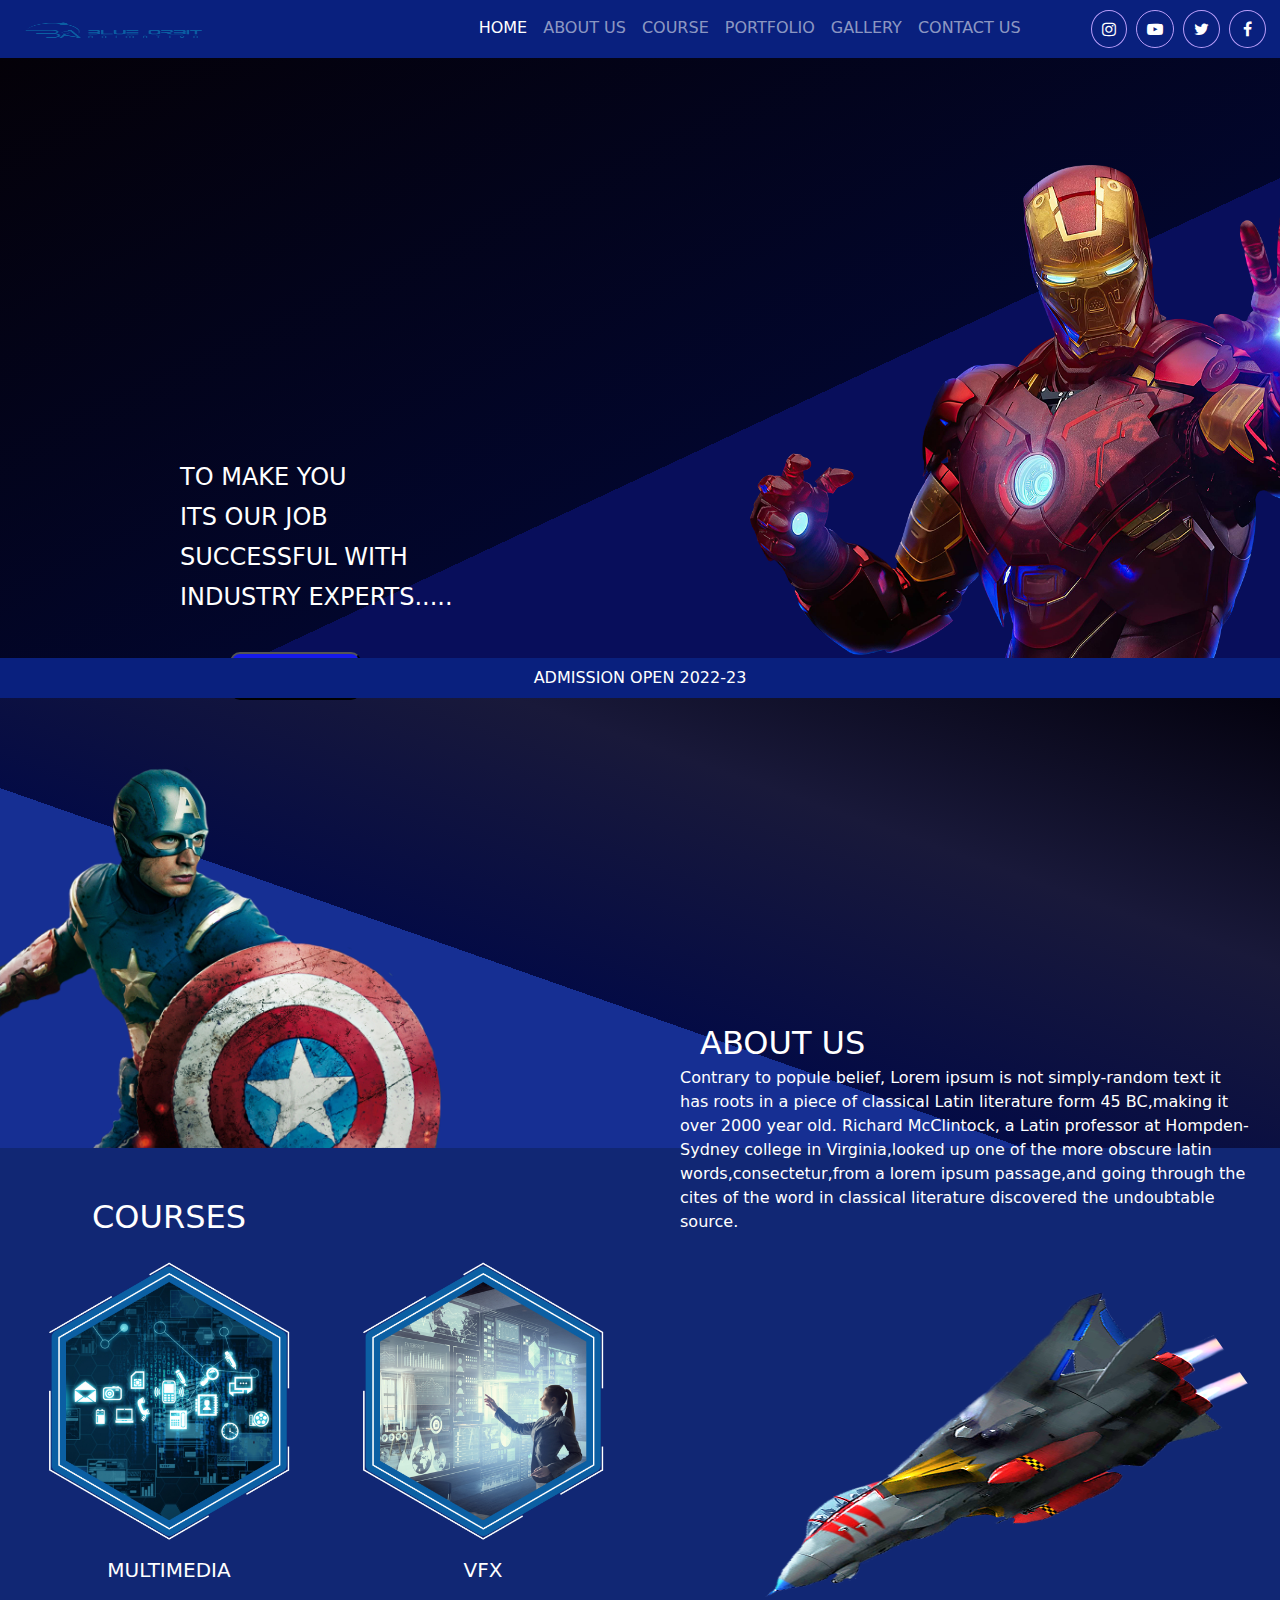
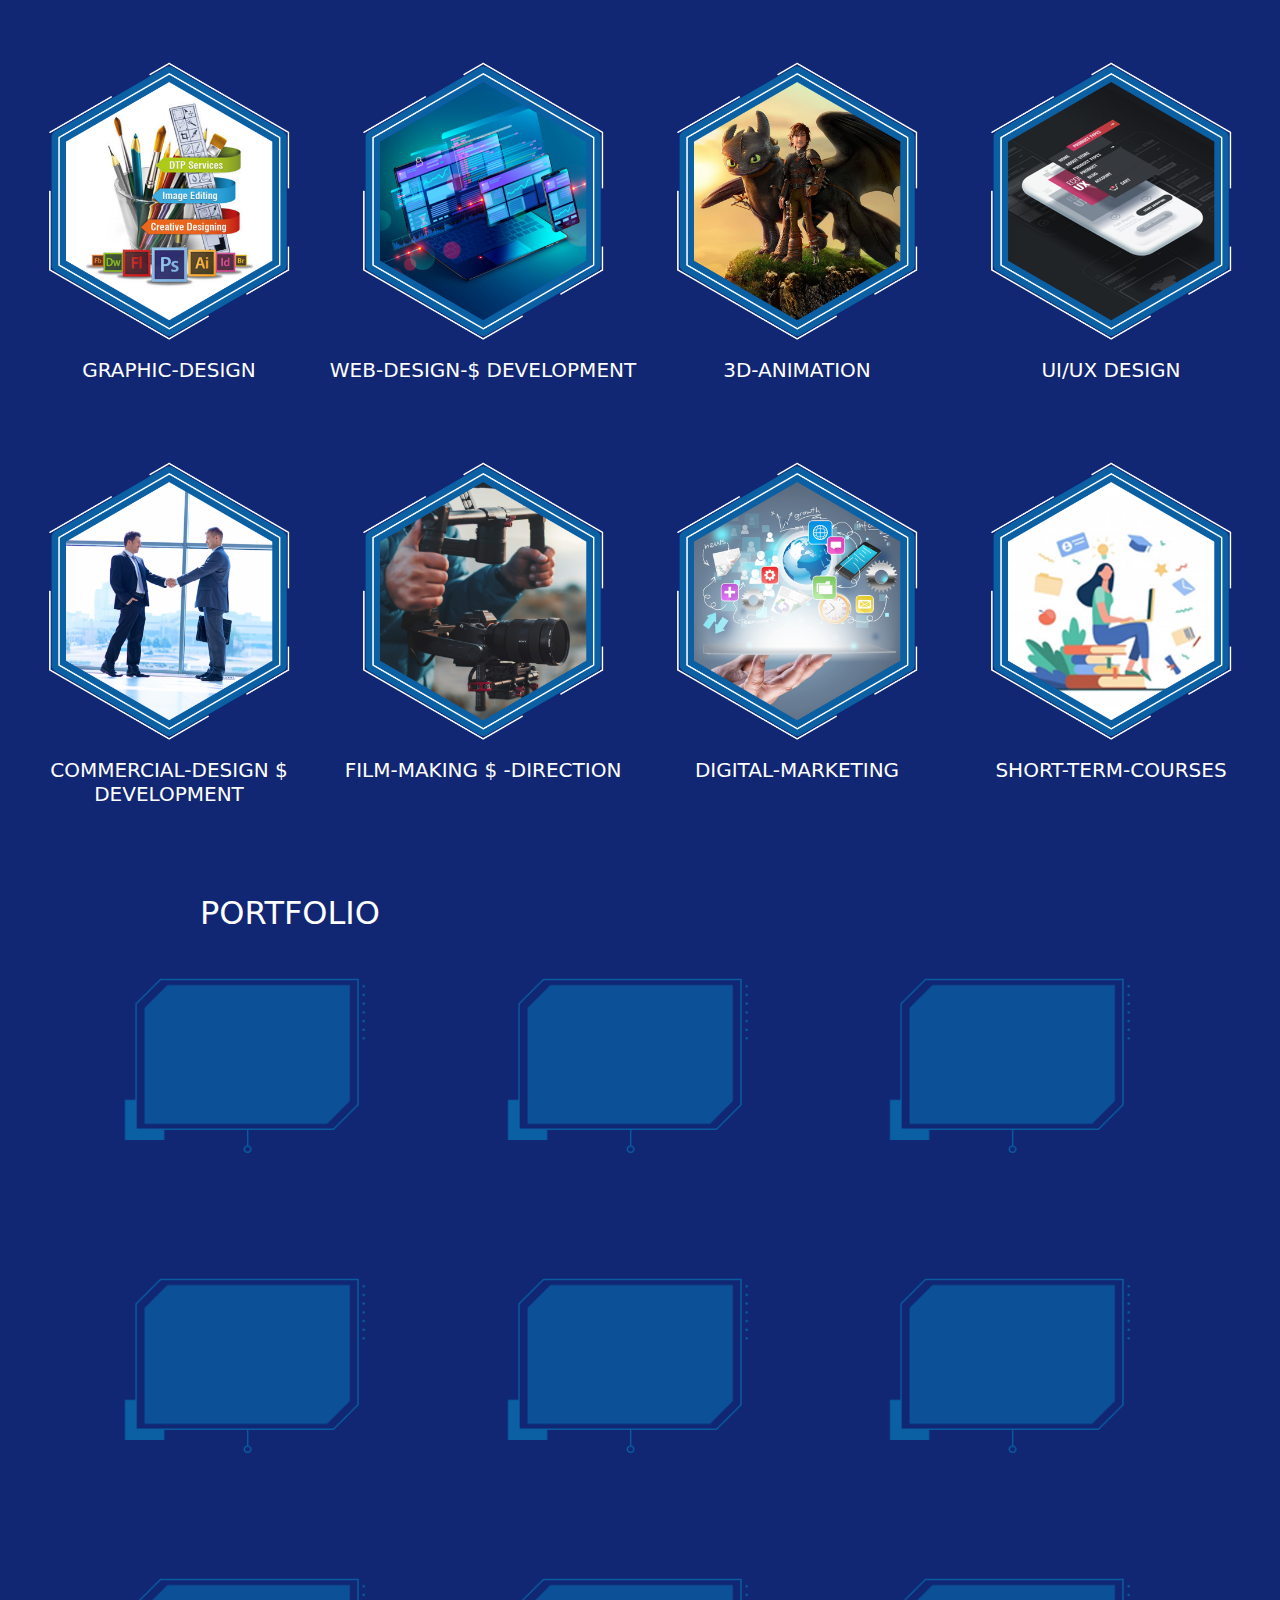
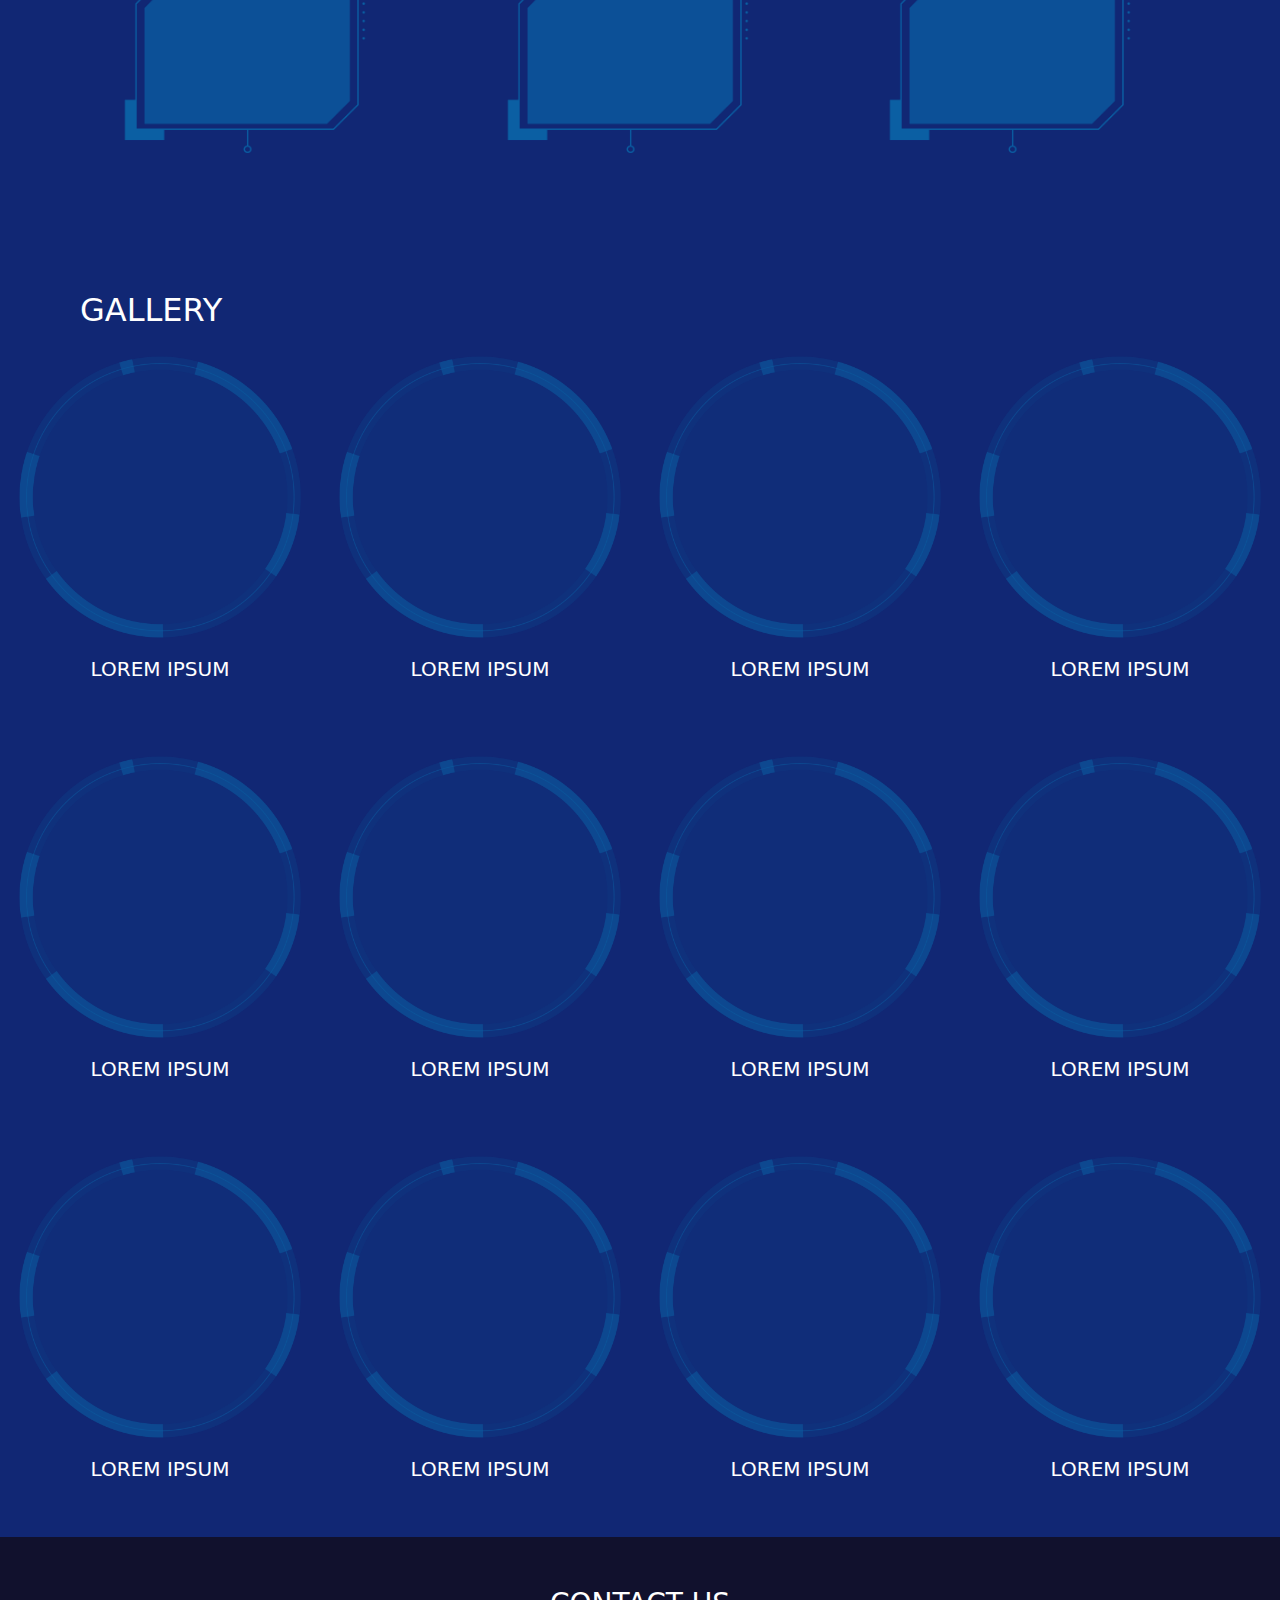
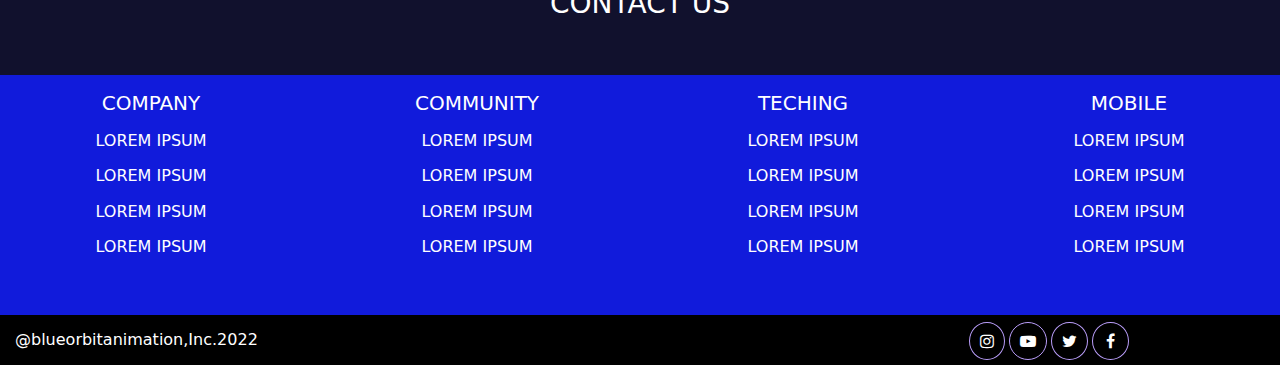
<file: index.html>
<!DOCTYPE html>
<html lang="en">

<head>
    <meta charset="UTF-8">
    <meta http-equiv="X-UA-Compatible" content="IE=edge">
    <meta name="viewport" content="width=device-width, initial-scale=1.0">
    <title>BlueOrbit</title>
    <link rel="stylesheet" href="css/bootstrap.min.css">
    <link rel="stylesheet" href="https://cdnjs.cloudflare.com/ajax/libs/font-awesome/4.7.0/css/font-awesome.min.css">
    <link rel="icon" href="img/logo.png">
    <link rel="stylesheet" href="css/style.css">
</head>
 
<body>
    <!-- ===============================START MENU======================================= -->
    <nav class="navbar navbar-expand-lg navbar-dark">
        <!-- navbar navbar-dark bg-dark -->
        <div class="container-fluid">
            <a class="navbar-brand" ><img src="img/LOGO-LANDSCAPE.png" alt="" style="z-index: 1; height:30px; width:200px;"></a>
            <button class="navbar-toggler ms-auto" type="button" data-bs-toggle="collapse"
                data-bs-target="#navbarSupportedContent" aria-controls="navbarSupportedContent" aria-expanded="false"
                aria-label="Toggle navigation">
                <span class="navbar-toggler-icon "></span>
            </button>
            <div class="collapse navbar-collapse" id="navbarSupportedContent">
                <ul class="navbar-nav ms-auto">
                    <li class="nav-item">
                        <a class="nav-link active" aria-current="page" href="index.html">HOME</a>
                    </li>
                    <li class="nav-item">
                        <a class="nav-link" aria-current="page" href="About.html">ABOUT US </a>
                    </li>
                    <li class="nav-item">
                        <a class="nav-link" aria-current="page" href="#">COURSE </a>
                    </li>
                    <li class="nav-item">
                        <a class="nav-link" aria-current="page" href="portfolio.html">PORTFOLIO</a>
                    </li>
                    <li class="nav-item">
                        <a class="nav-link" aria-current="page" href="Gallery.html">GALLERY</a>
                    </li>
                    <li class="nav-item">
                        <a class="nav-link" aria-current="page" href="contactus.html">CONTACT US</a>
                    </li>
                    <i class="bi bi-vr"></i>
                </ul>
            </div>
            <div class="center">
                <i class="fa fa-instagram"></i>
                <i class="fa fa-youtube-play"></i>
                <i class="fa fa-twitter"></i>
                <i class="fa fa-facebook"></i>
            </div>
        </div>
    </nav>
    <!-- =========================END MENU============================ -->
    <!-- =================second part start=========================== -->
    <div class="newletter container-fluid">
        <img src="img/man.png" id="secondimg">
        <h4 class="ptxt1">TO MAKE YOU</h4><br>
        <h4 class="ptxt2">ITS OUR JOB</h4><br>
        <h4 class="ptxt3">SUCCESSFUL WITH</h4><br>
        <h4 class="ptxt4">INDUSTRY EXPERTS.....</h4>
        <!-- <a href="">READ MORE</a> -->
        <button id="btn">READ MORE</button>
    </div>
    <!-- =============================end second part=================== -->
    <nav class="navbar navbar-dark">
        <!-- Navbar content -->
        <p class=" m-auto" style="color: white; font-weight: 40px;">ADMISSION OPEN 2022-23</p>
    </nav>
    <!-- =================================ABOUT=============================== -->
    <div class="about">
        <img src="img/about.png" style="height: 500px;margin-top: -50px; ">
        <h2>ABOUT US</h2>
        <p>Contrary to popule belief, Lorem ipsum is not simply-random text it has roots in a piece of classical Latin
            literature form 45 BC,making it over 2000 year old. Richard McClintock, a Latin professor at Hompden-Sydney
            college in Virginia,looked up one of the more obscure latin words,consectetur,from a lorem ipsum passage,and
            going through the cites of the word in classical literature discovered the undoubtable source.</p>

    </div>
    <!-- ======================================END ABOUT====================== -->
    <!-- =================================START COURSE======================= -->
    <div class="container-fluid">
        <div class="row">
            <div class="col-sm-12" id="port1">
                <h2 id="course">COURSES</h2>
                <div class="col-sm-3" style="height: 400px;float: left;">
                    <img src="img/MULTIMEDIA.png" class="card-img-top" alt="...">
                    <h5 class="clh5">MULTIMEDIA</h5>
                </div>
                <div class="col-sm-3" style="height: 400px;float: left;">
                    <img src="img/VFX.png" class="card-img-top" alt="...">
                    <h5 class="clh5">VFX</h5>
                </div>
                <div class="col-sm-6" style="height: 400px;float: left;">
                    <img src="img/JET.png" alt="..." id="jet">
                </div>
            </div>
        </div>
        <div class="row">
            <div class="col-sm-12" id="port2">
                <div class="col-sm-3" style="height: 400px;float: left;">
                    <img src="img/GRAPHIC-DESIGN.png" class="card-img-top" alt="...">
                    <h5 class="clh5">GRAPHIC-DESIGN</h5>
                </div>
                <div class="col-sm-3" style="height: 400px;float: left;">
                    <img src="img/WEB-DESIGN-&-DEV.png" class="card-img-top" alt="...">
                    <h5 class="clh5">WEB-DESIGN-$ DEVELOPMENT</h5>
                </div>
                <div class="col-sm-3" style="height: 400px;float: left;">
                    <img src="img/3D-ANIMATION.png" class="card-img-top" alt="...">
                    <h5 class="clh5">3D-ANIMATION</h5>
                </div>
                <div class="col-sm-3" style="height: 400px;float: left;">
                    <img src="img/UI-UX.png" class="card-img-top" alt="...">
                    <h5 class="clh5">UI/UX DESIGN</h5>
                </div>
            </div>
        </div>
        <div class="row">
            <div class="col-sm-12" id="port3">
                <div class="col-sm-3" style="height: 400px;float: left;">
                    <img src="img/CORPORATE-&-COMMERCIAL-DESIGN.png" class="card-img-top" alt="...">
                    <h5 class="clh5">COMMERCIAL-DESIGN $ DEVELOPMENT</h5>
                </div>
                <div class="col-sm-3" style="height: 400px;float: left;">
                    <img src="img/FILM-MAKING-&-DIRECTION.png" class="card-img-top" alt="...">
                    <h5 class="clh5">FILM-MAKING $ -DIRECTION </h5>
                </div>
                <div class="col-sm-3" style="height: 400px;float: left;">
                    <img src="img/DIGITAL-MARKETING.png" class="card-img-top" alt="...">
                    <h5 class="clh5">DIGITAL-MARKETING</h5>
                </div>
                <div class="col-sm-3" style="height: 400px;float: left;">
                    <img src="img/SHORT-TERM-COURSES-OR-BRUSHUP-PROGRAM.png" class="card-img-top" alt="...">
                    <h5 class="clh5">SHORT-TERM-COURSES</h5>
                </div>
            </div>
        </div>
    </div>
    <!-- =========================================END COURSE======================== -->
    <!---=====================START PORTFOLIO==================================== -->
    <div class="container-fluid">
        <div class="row">
            <div class="col-sm-12" style="padding-left: 120px;background-color: #112774;">
                <h2 style="color: white;margin-left: 80px;margin-top: 50px;">PORTFOLIO</h2>

                <div class="col-sm-4" style="height: 300px;float: left;">
                    <img src="img/PORTFOLIO.png" style="height: 250px;float: left;">
                </div>
                <div class="col-sm-4" style="height: 300px;float: left;">
                    <img src="img/PORTFOLIO.png" style="height: 250px;float: left;">
                </div>
                <div class="col-sm-4" style="height: 300px;float: left;">
                    <img src="img/PORTFOLIO.png" style="height: 250px;float: left;">
                </div>

            </div>
        </div>
        <div class="row">
            <div class="col-sm-12" style="padding-left: 120px;background-color: #112774;">

                <div class="col-sm-4" style="height: 300px;float: left;">
                    <img src="img/PORTFOLIO.png" style="height: 250px;float: left;">
                </div>
                <div class="col-sm-4" style="height: 300px;float: left;">
                    <img src="img/PORTFOLIO.png" style="height: 250px;float: left;">
                </div>
                <div class="col-sm-4" style="height: 300px;float: left;">
                    <img src="img/PORTFOLIO.png" style="height: 250px;float: left;">
                </div>
            </div>
        </div>
        <div class="row">
            <div class="col-sm-12" style="padding-left: 120px;background-color: #112774;">
                <div class="col-sm-4" style="height: 300px;float: left;">
                    <img src="img/PORTFOLIO.png" style="height: 250px;float: left;">
                </div>
                <div class="col-sm-4" style="height: 300px;float: left;">
                    <img src="img/PORTFOLIO.png" style="height: 250px;float: left;">
                </div>
                <div class="col-sm-4" style="height: 300px;float: left;">
                    <img src="img/PORTFOLIO.png" style="height: 250px;float: left;">
                </div>
            </div>
        </div>
    </div>
    <!-- =========================END PORTFOLIO============================ -->
    <!-- ==========================START GALLERY====================================== -->
    <div class="row">
        <div class="col-sm-12" id="port3">
            <h2 style="color: white;margin-left: 80px;margin-top: 50px;">GALLERY</h2>
            <div class="col-sm-3" style="height: 400px;float: left;">
                <img src="img/GALLERY.png" class="card-img-top" alt="...">
                <h5 class="clh5">LOREM IPSUM</h5>
            </div>
            <div class="col-sm-3" style="height: 400px;float: left;">
                <img src="img/GALLERY.png" class="card-img-top" alt="...">
                <h5 class="clh5">LOREM IPSUM</h5>
            </div>
            <div class="col-sm-3" style="height: 400px;float: left;">
                <img src="img/GALLERY.png" class="card-img-top" alt="...">
                <h5 class="clh5">LOREM IPSUM</h5>
            </div>
            <div class="col-sm-3" style="height: 400px;float: left;">
                <img src="img/GALLERY.png" class="card-img-top" alt="...">
                <h5 class="clh5">LOREM IPSUM</h5>
            </div>
        </div>
    </div>
    <div class="row">
        <div class="col-sm-12" id="port3">
            <div class="col-sm-3" style="height: 400px;float: left;">
                <img src="img/GALLERY.png" class="card-img-top" alt="...">
                <h5 class="clh5">LOREM IPSUM</h5>
            </div>
            <div class="col-sm-3" style="height: 400px;float: left;">
                <img src="img/GALLERY.png" class="card-img-top" alt="...">
                <h5 class="clh5">LOREM IPSUM</h5>
            </div>
            <div class="col-sm-3" style="height: 400px;float: left;">
                <img src="img/GALLERY.png" class="card-img-top" alt="...">
                <h5 class="clh5">LOREM IPSUM</h5>
            </div>
            <div class="col-sm-3" style="height: 400px;float: left;">
                <img src="img/GALLERY.png" class="card-img-top" alt="...">
                <h5 class="clh5">LOREM IPSUM</h5>
            </div>
        </div>
    </div>
    <div class="row">
        <div class="col-sm-12" id="port3">
            <div class="col-sm-3" style="height: 400px;float: left;">
                <img src="img/GALLERY.png" class="card-img-top" alt="...">
                <h5 class="clh5">LOREM IPSUM</h5>
            </div>
            <div class="col-sm-3" style="height: 400px;float: left;">
                <img src="img/GALLERY.png" class="card-img-top" alt="...">
                <h5 class="clh5">LOREM IPSUM</h5>
            </div>
            <div class="col-sm-3" style="height: 400px;float: left;">
                <img src="img/GALLERY.png" class="card-img-top" alt="...">
                <h5 class="clh5">LOREM IPSUM</h5>
            </div>
            <div class="col-sm-3" style="height: 400px;float: left;">
                <img src="img/GALLERY.png" class="card-img-top" alt="...">
                <h5 class="clh5">LOREM IPSUM</h5>
            </div>
        </div>
    </div>
    <!-- ===============================END GALLERY=============================== -->
    <!-- ========================== start contact us================= -->
    <div class="row">
        <div class="col-sm-12" style="background-color: #11112d; width: 100%;padding: 0%; height: 50%;">
            <h3 id="Gah3">CONTACT US</h3>
            <div class="col-sm-3" id="contact">
                <h5 class="conh5">COMPANY</h5>
                <h6 class="contactush6">LOREM IPSUM</h6>
                <h6 class="contactush6">LOREM IPSUM</h6>
                <h6 class="contactush6">LOREM IPSUM</h6>
                <h6 class="contactush6">LOREM IPSUM</h6>
            </div>
            <div class="col-sm-3" id="contact">
                <h5 class="conh5">COMMUNITY</h5>
                <h6 class="contactush6">LOREM IPSUM</h6>
                <h6 class="contactush6">LOREM IPSUM</h6>
                <h6 class="contactush6">LOREM IPSUM</h6>
                <h6 class="contactush6">LOREM IPSUM</h6>
            </div>
            <div class="col-sm-3" id="contact">
                <h5 class="conh5">TECHING</h5>
                <h6 class="contactush6">LOREM IPSUM</h6>
                <h6 class="contactush6">LOREM IPSUM</h6>
                <h6 class="contactush6">LOREM IPSUM</h6>
                <h6 class="contactush6">LOREM IPSUM</h6>
            </div>
            <div class="col-sm-3" id="contact">
                <h5 class="conh5">MOBILE</h5>
                <h6 class="contactush6">LOREM IPSUM</h6>
                <h6 class="contactush6">LOREM IPSUM</h6>
                <h6 class="contactush6">LOREM IPSUM</h6>
                <h6 class="contactush6">LOREM IPSUM</h6>
            </div>
        </div>
    </div>
    <!-- ======================end contact us======================= -->
    <!-- ======================START FOOTER====================== -->
    <div class="row">
        <div class="col-sm-12" style="background-color: black;">
            <div class="col-sm-3" id="gmail">
                <h2 style="font-size: 1rem;padding: 15px;color: white;">@blueorbitanimation,Inc.2022</h2>
            </div>
            <div class="col-sm-6" style=" height: 50px;float: left;">
                <!-- <h2>drfgtyhu</h2> -->
            </div>
            <div class="col-sm-3" id="ficon">
                <i class="fa fa-instagram" style="float: left;"></i>
                <i class="fa fa-youtube-play" style="float: left;"></i>
                <i class="fa fa-twitter" style="float: left;"></i>
                <i class="fa fa-facebook" style="float: left;"></i>
            </div>
        </div>
    </div>
    <!-- ======================END FOOTER======================= -->
    <script src="css/bootstrap.min.js"></script>
</body>

</html>
</file>
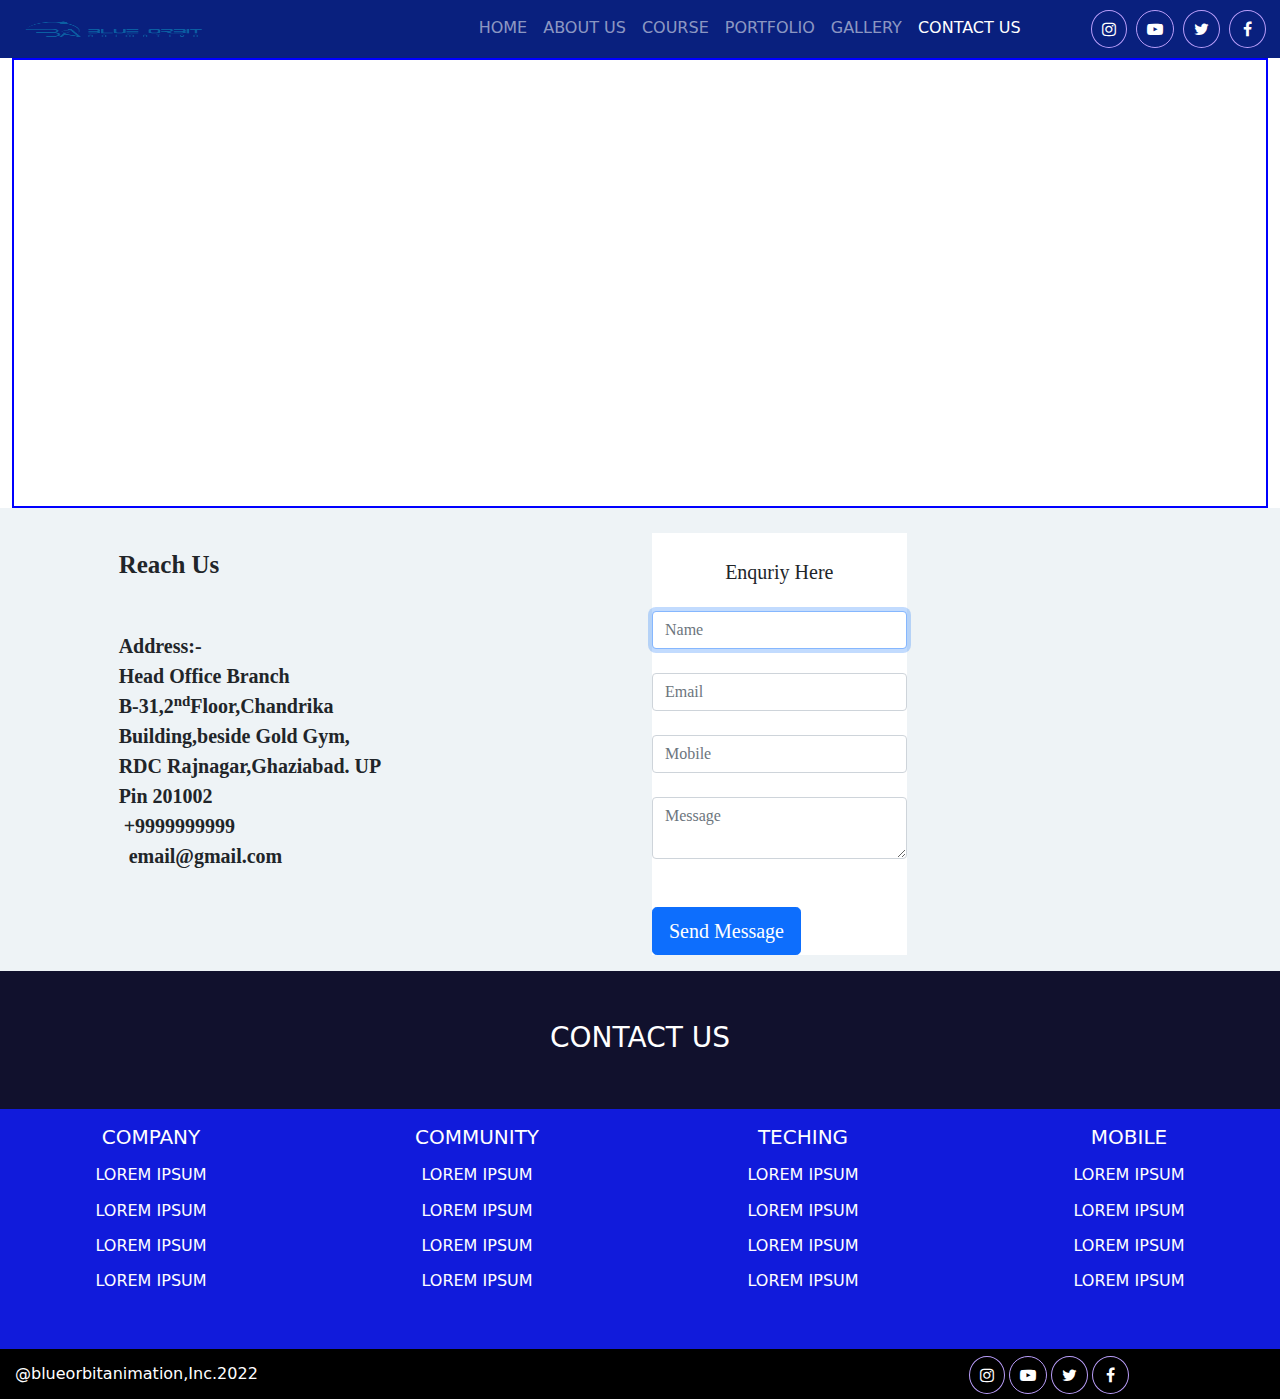
<file: contactus.html>
<html>
    
<head>
    <meta charset="UTF-8">
    <meta http-equiv="X-UA-Compatible" content="IE=edge">
    <meta name="viewport" content="width=device-width, initial-scale=1.0">
    <title>BlueOrbit</title>
    <link rel="stylesheet" href="css/bootstrap.min.css">
    <link rel="stylesheet" href="https://cdnjs.cloudflare.com/ajax/libs/font-awesome/4.7.0/css/font-awesome.min.css">
    <link rel="icon" href="img/logo.png">
    <link rel="stylesheet" href="css/style.css">
</head>
 
<body>
    <!-- ===============================START MENU======================================= -->
    <nav class="navbar navbar-expand-lg navbar-dark">
        <!-- navbar navbar-dark bg-dark -->
        <div class="container-fluid">
            <a class="navbar-brand" ><img src="img/LOGO-LANDSCAPE.png" alt="" style="z-index: 1; height:30px; width:200px;"></a>
            <button class="navbar-toggler ms-auto" type="button" data-bs-toggle="collapse"
                data-bs-target="#navbarSupportedContent" aria-controls="navbarSupportedContent" aria-expanded="false"
                aria-label="Toggle navigation">
                <span class="navbar-toggler-icon "></span>
            </button>
            <div class="collapse navbar-collapse" id="navbarSupportedContent">
                <ul class="navbar-nav ms-auto">
                    <li class="nav-item">
                        <a class="nav-link" aria-current="page" href="index.html">HOME</a>
                    </li>
                    <li class="nav-item">
                        <a class="nav-link" aria-current="page" href="About.html">ABOUT US </a>
                    </li>
                    <li class="nav-item">
                        <a class="nav-link" aria-current="page" href="#">COURSE </a>
                    </li>
                    <li class="nav-item">
                        <a class="nav-link" aria-current="page" href="portfolio.html">PORTFOLIO</a>
                    </li>
                    <li class="nav-item">
                        <a class="nav-link" aria-current="page" href="Gallery.html">GALLERY</a>
                    </li>
                    <li class="nav-item">
                        <a class="nav-link active" aria-current="page" href="contactus.html">CONTACT US</a>
                    </li>
                    <i class="bi bi-vr"></i>
                </ul>
            </div>
            <div class="center">
                <i class="fa fa-instagram"></i>
                <i class="fa fa-youtube-play"></i>
                <i class="fa fa-twitter"></i>
                <i class="fa fa-facebook"></i>
            </div>
        </div>
    </nav>
    <!-- ======================================END MENU=========================================== -->
        <div class="container-fluid">
            <div class="row">
                     <div class="col-sm-12">
                     <iframe src="https://www.google.com/maps/embed?pb=!1m18!1m12!1m3!1d3500.535350008304!2d77.44119456429355!3d28.673628238972267!2m3!1f0!2f0!3f0!3m2!1i1024!2i768!4f13.1!3m3!1m2!1s0x390cf1de6520d755%3A0xf21631b85536d420!2sBlue%20Orbit%20Animation!5e0!3m2!1sen!2sin!4v1646573172602!5m2!1sen!2sin" width="100%" height="450" style="border:2px solid blue;" allowfullscreen="" loading="lazy"></iframe>
                     </div>
                 </div>
                <div class="row" style="background:#eef3f6;min-height:400px">
                            <div class="col-sm-1"></div>
                    <div class="col-sm-5">
                        
                        <span style="font-family:'Times New Roman';font-size:25px;font-weight:bold"><br />Reach Us</span></center><br /><br /><br />
                      
                         <p style="font-family:'Times New Roman';font-size:20px;font-weight:bold"> Address:-<br />Head Office Branch<br/>
                        B-31,2<sup>nd</sup>Floor,Chandrika
                        <br />Building,beside Gold Gym,<br />RDC Rajnagar,Ghaziabad.
                           UP<br />
                           Pin 201002<br />
                           <span  style="font-family:'Times New Roman';font-size:20px;font-weight:bold">&nbsp+9999999999</span><br />
                         <span style="font-family:'Times New Roman';font-size:20px;font-weight:bold">&nbsp email@gmail.com</span>
                           
                       </p>
                        </div>
                    <!-----------Code For Message Box------------>
                     <div class="col-sm-5">
                         <form action="#" method="post">
                             <div class="col-sm-6 login"style="background-color:white;margin-top:0px;font-family:'Times New Roman';margin-top:5%"><br />
                    <div  style="font-family:'Times New Roman';font-size:20px;text-align:center">Enquriy Here</div></center><br />
                     
                       <input type="text" name="TxtName" placeholder="Name" class="form-control" required autofocus/><br />
                     <input type="email" name="TxtEmail" placeholder="Email" class="form-control" required autofocus/><br />
                     <input type="text" name="TxtMobil" placeholder="Mobile" class="form-control" required autofocus maxlength="10"/><br />
                    <textarea type="text"  name="Txtaddress" placeholder="Message" class="form-control" required autofocus></textarea><br /><br />
                     <button class="btn btn-lg btn-primary  btn-small" type="submit">Send Message</button>
                 </div>
                         </form>
                     </div>
        
                     <!----------- End Code For Message Box------------>
              
            </div>
        </div>
         <!-- ==========================contact us================= -->
    <div class="row">
        <div class="col-sm-12" style="background-color: #11112d; width: 100%;padding: 0%; height: 50%;">
            <h3 id="Gah3">CONTACT US</h3>
            <div class="col-sm-3" id="contact">
                <h5 class="conh5">COMPANY</h5>
                <h6 class="contactush6">LOREM IPSUM</h6>
                <h6 class="contactush6">LOREM IPSUM</h6>
                <h6 class="contactush6">LOREM IPSUM</h6>
                <h6 class="contactush6">LOREM IPSUM</h6>
            </div>
            <div class="col-sm-3" id="contact">
                <h5 class="conh5">COMMUNITY</h5>
                <h6 class="contactush6">LOREM IPSUM</h6>
                <h6 class="contactush6">LOREM IPSUM</h6>
                <h6 class="contactush6">LOREM IPSUM</h6>
                <h6 class="contactush6">LOREM IPSUM</h6>
            </div>
            <div class="col-sm-3" id="contact">
                <h5 class="conh5">TECHING</h5>
                <h6 class="contactush6">LOREM IPSUM</h6>
                <h6 class="contactush6">LOREM IPSUM</h6>
                <h6 class="contactush6">LOREM IPSUM</h6>
                <h6 class="contactush6">LOREM IPSUM</h6>
            </div>
            <div class="col-sm-3" id="contact">
                <h5 class="conh5">MOBILE</h5>
                <h6 class="contactush6">LOREM IPSUM</h6>
                <h6 class="contactush6">LOREM IPSUM</h6>
                <h6 class="contactush6">LOREM IPSUM</h6>
                <h6 class="contactush6">LOREM IPSUM</h6>
            </div>
        </div>
    </div>
    <!-- ======================end contact us======================= -->
    <!-- ========================start footer==================== -->
    <div class="row">
        <div class="col-sm-12" style="background-color: black;">
            <div class="col-sm-3" id="gmail">
                <h2 style="font-size: 1rem;padding: 15px;color: white;">@blueorbitanimation,Inc.2022</h2>
            </div>
            <div class="col-sm-6" style=" height: 50px;float: left;">
                <!-- <h2>drfgtyhu</h2> -->
            </div>
            <div class="col-sm-3" id="ficon">
                <i class="fa fa-instagram" style="float: left;"></i>
                <i class="fa fa-youtube-play" style="float: left;"></i>
                <i class="fa fa-twitter" style="float: left;"></i>
                <i class="fa fa-facebook" style="float: left;"></i>
            </div>
        </div>
    </div>
    <!-- ==========================end footer============================== -->
        <script src="bootstrap.min.js"></script>
    </body>
</html>
</file>
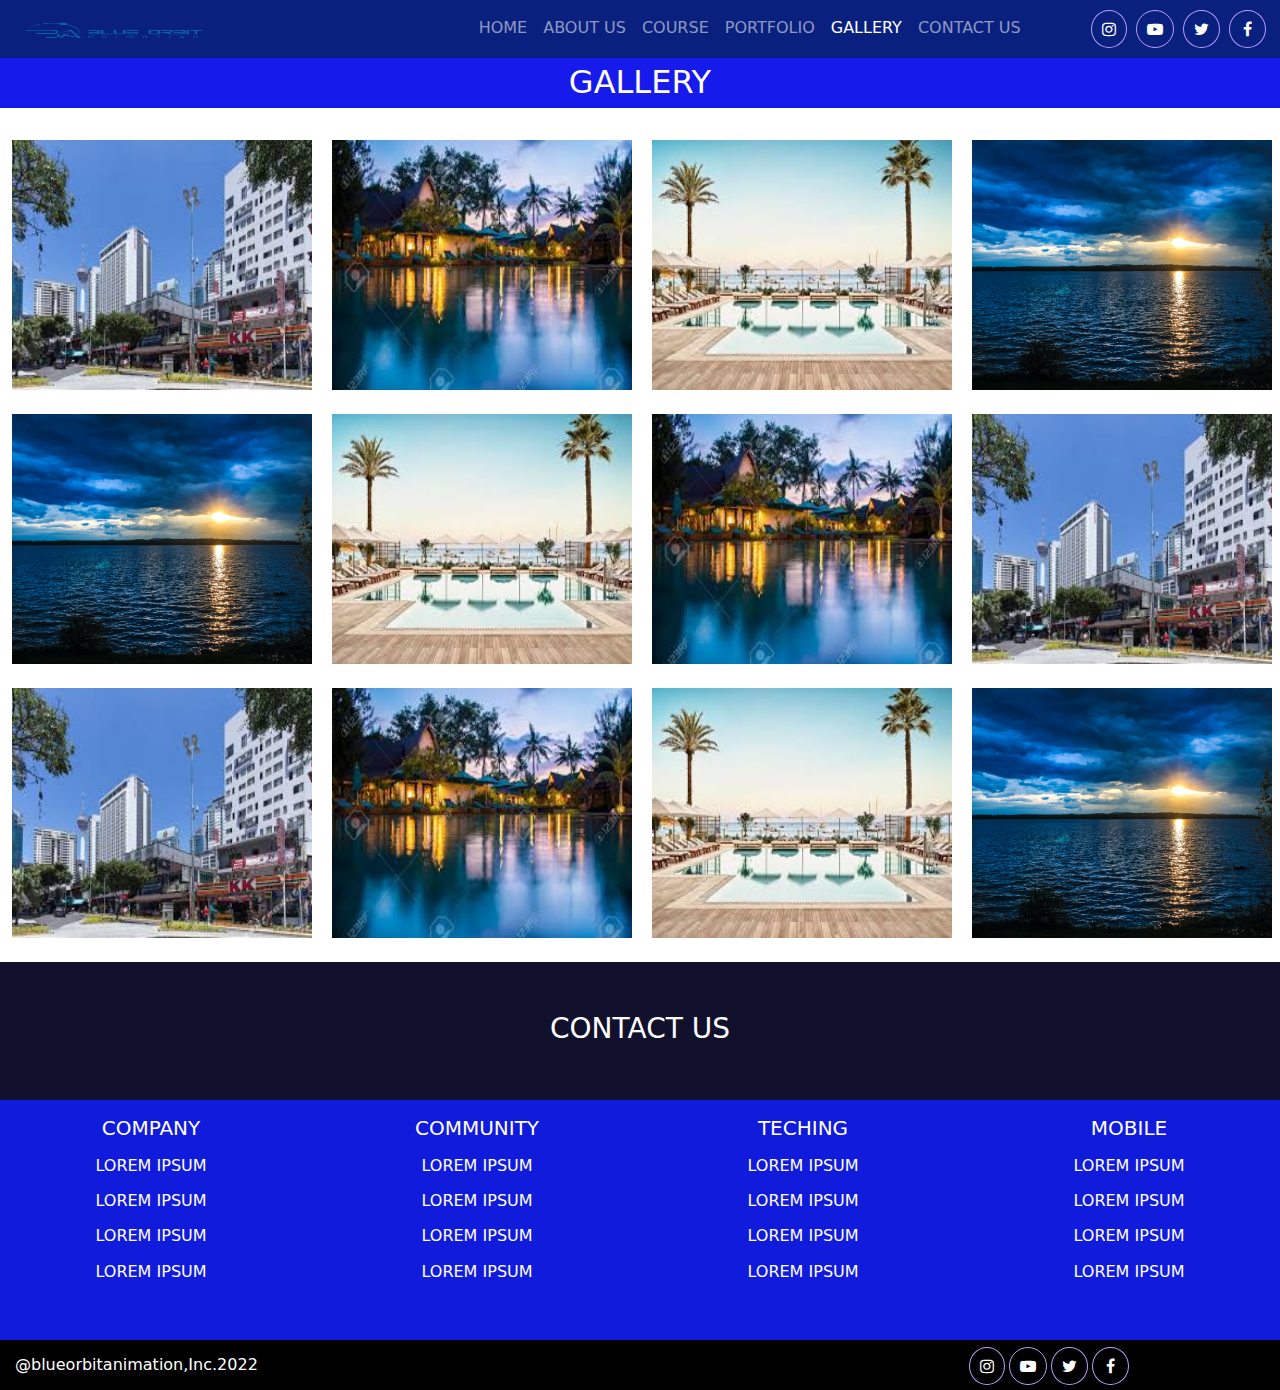
<file: Gallery.html>
<!DOCTYPE html>
<html lang="en">

    <head>
        <meta charset="UTF-8">
        <meta http-equiv="X-UA-Compatible" content="IE=edge">
        <meta name="viewport" content="width=device-width, initial-scale=1.0">
        <title>BlueOrbit</title>
        <link rel="stylesheet" href="css/bootstrap.min.css">
        <link rel="stylesheet" href="https://cdnjs.cloudflare.com/ajax/libs/font-awesome/4.7.0/css/font-awesome.min.css">
        <link rel="icon" href="img/logo.png">
        <link rel="stylesheet" href="css/style.css">
    </head>
     
    <body>
        <!-- ===============================START MENU======================================= -->
        <nav class="navbar navbar-expand-lg navbar-dark">
            <!-- navbar navbar-dark bg-dark -->
            <div class="container-fluid">
                <a class="navbar-brand" ><img src="img/LOGO-LANDSCAPE.png" alt="" style="z-index: 1; height:30px; width:200px;"></a>
                <button class="navbar-toggler ms-auto" type="button" data-bs-toggle="collapse"
                    data-bs-target="#navbarSupportedContent" aria-controls="navbarSupportedContent" aria-expanded="false"
                    aria-label="Toggle navigation">
                    <span class="navbar-toggler-icon "></span>
                </button>
                <div class="collapse navbar-collapse" id="navbarSupportedContent">
                    <ul class="navbar-nav ms-auto">
                        <li class="nav-item">
                            <a class="nav-link " aria-current="page" href="index.html">HOME</a>
                        </li>
                        <li class="nav-item">
                            <a class="nav-link" aria-current="page" href="About.html">ABOUT US </a>
                        </li>
                        <li class="nav-item">
                            <a class="nav-link" aria-current="page" href="#">COURSE </a>
                        </li>
                        <li class="nav-item">
                            <a class="nav-link" aria-current="page" href="portfolio.html">PORTFOLIO</a>
                        </li>
                        <li class="nav-item">
                            <a class="nav-link active" aria-current="page" href="Gallery.html">GALLERY</a>
                        </li>
                        <li class="nav-item">
                            <a class="nav-link" aria-current="page" href="contactus.html">CONTACT US</a>
                        </li>
                        <i class="bi bi-vr"></i>
                    </ul>
                </div>
                <div class="center">
                    <i class="fa fa-instagram"></i>
                    <i class="fa fa-youtube-play"></i>
                    <i class="fa fa-twitter"></i>
                    <i class="fa fa-facebook"></i>
                </div>
            </div>
        </nav>
    <!-- ======================================END MENU=========================================== -->
    <!-- ==========================start gallery================= -->
    <h2 id="Gah2">GALLERY</h2><br>
    <div class="container-fluid">
        <div class="row" id="row1">
            <div class="col-sm-3">
                <a href="img/images (3).jpg"><img src="img/images (3).jpg" class="img" /></a>
            </div>
            <div class="col-sm-3">
                <a href="img/images (5).jpg"><img src="img/images (5).jpg" class="img" /></a>
            </div>
            <div class="col-sm-3">
                <a href="img/images (2).jpg"><img src="img/images (2).jpg" class="img" /></a>
            </div>
            <div class="col-sm-3">
                <a href="img/s1.jpg"><img src="img/s1.jpg" class="img" /></a>
            </div>
        </div><br>
        <div class="row" id="row1">
            <div class="col-sm-3">
                <a href="img/s1.jpg"><img src="img/s1.jpg" class="img" /></a>
            </div>
            <div class="col-sm-3">
                <a href="img/images (2).jpg"><img src="img/images (2).jpg" class="img" /></a>
            </div>
            <div class="col-sm-3">
                <a href="img/images (5).jpg"><img src="img/images (5).jpg" class="img" /></a>
            </div>
            <div class="col-sm-3">
                <a href="img/images (3).jpg"><img src="img/images (3).jpg" class="img" /></a>
            </div>
        </div><br>
        <div class="row" id="row1">
            <div class="col-sm-3">
                <a href="img/images (3).jpg"><img src="img/images (3).jpg" class="img" /></a>
            </div>
            <div class="col-sm-3">
                <a href="img/images (5).jpg"><img src="img/images (5).jpg" class="img" /></a>
            </div>
            <div class="col-sm-3">
                <a href="img/images (2).jpg"><img src="img/images (2).jpg" class="img" /></a>
            </div>
            <div class="col-sm-3">
                <a href="img/s1.jpg"><img src="img/s1.jpg" class="img" /></a>
            </div>
        </div>
    </div><br>
    <!-- =================end gallery======================== -->
    <!-- ==========================contact us================= -->
    <div class="row">
        <div class="col-sm-12" style="background-color: #11112d; width: 100%;padding: 0%; height: 50%;">
            <h3 id="Gah3">CONTACT US</h3>
            <div class="col-sm-3" id="contact">
                <h5 class="conh5">COMPANY</h5>
                <h6 class="contactush6">LOREM IPSUM</h6>
                <h6 class="contactush6">LOREM IPSUM</h6>
                <h6 class="contactush6">LOREM IPSUM</h6>
                <h6 class="contactush6">LOREM IPSUM</h6>
            </div>
            <div class="col-sm-3" id="contact">
                <h5 class="conh5">COMMUNITY</h5>
                <h6 class="contactush6">LOREM IPSUM</h6>
                <h6 class="contactush6">LOREM IPSUM</h6>
                <h6 class="contactush6">LOREM IPSUM</h6>
                <h6 class="contactush6">LOREM IPSUM</h6>
            </div>
            <div class="col-sm-3" id="contact">
                <h5 class="conh5">TECHING</h5>
                <h6 class="contactush6">LOREM IPSUM</h6>
                <h6 class="contactush6">LOREM IPSUM</h6>
                <h6 class="contactush6">LOREM IPSUM</h6>
                <h6 class="contactush6">LOREM IPSUM</h6>
            </div>
            <div class="col-sm-3" id="contact">
                <h5 class="conh5">MOBILE</h5>
                <h6 class="contactush6">LOREM IPSUM</h6>
                <h6 class="contactush6">LOREM IPSUM</h6>
                <h6 class="contactush6">LOREM IPSUM</h6>
                <h6 class="contactush6">LOREM IPSUM</h6>
            </div>
        </div>
    </div>
    <!-- ======================end contact us======================= -->
    <!-- ========================start footer==================== -->
    <div class="row">
        <div class="col-sm-12" style="background-color: black;">
            <div class="col-sm-3" id="gmail">
                <h2 style="font-size: 1rem;padding: 15px;color: white;">@blueorbitanimation,Inc.2022</h2>
            </div>
            <div class="col-sm-6" style=" height: 50px;float: left;">
                <!-- <h2>drfgtyhu</h2> -->
            </div>
            <div class="col-sm-3" id="ficon">
                <i class="fa fa-instagram" style="float: left;"></i>
                <i class="fa fa-youtube-play" style="float: left;"></i>
                <i class="fa fa-twitter" style="float: left;"></i>
                <i class="fa fa-facebook" style="float: left;"></i>
            </div>
        </div>
    </div>
    <!-- ==========================end footer============================== -->

    <script src="bootstrap.min.js"></script>
</body>

</html>
</file>
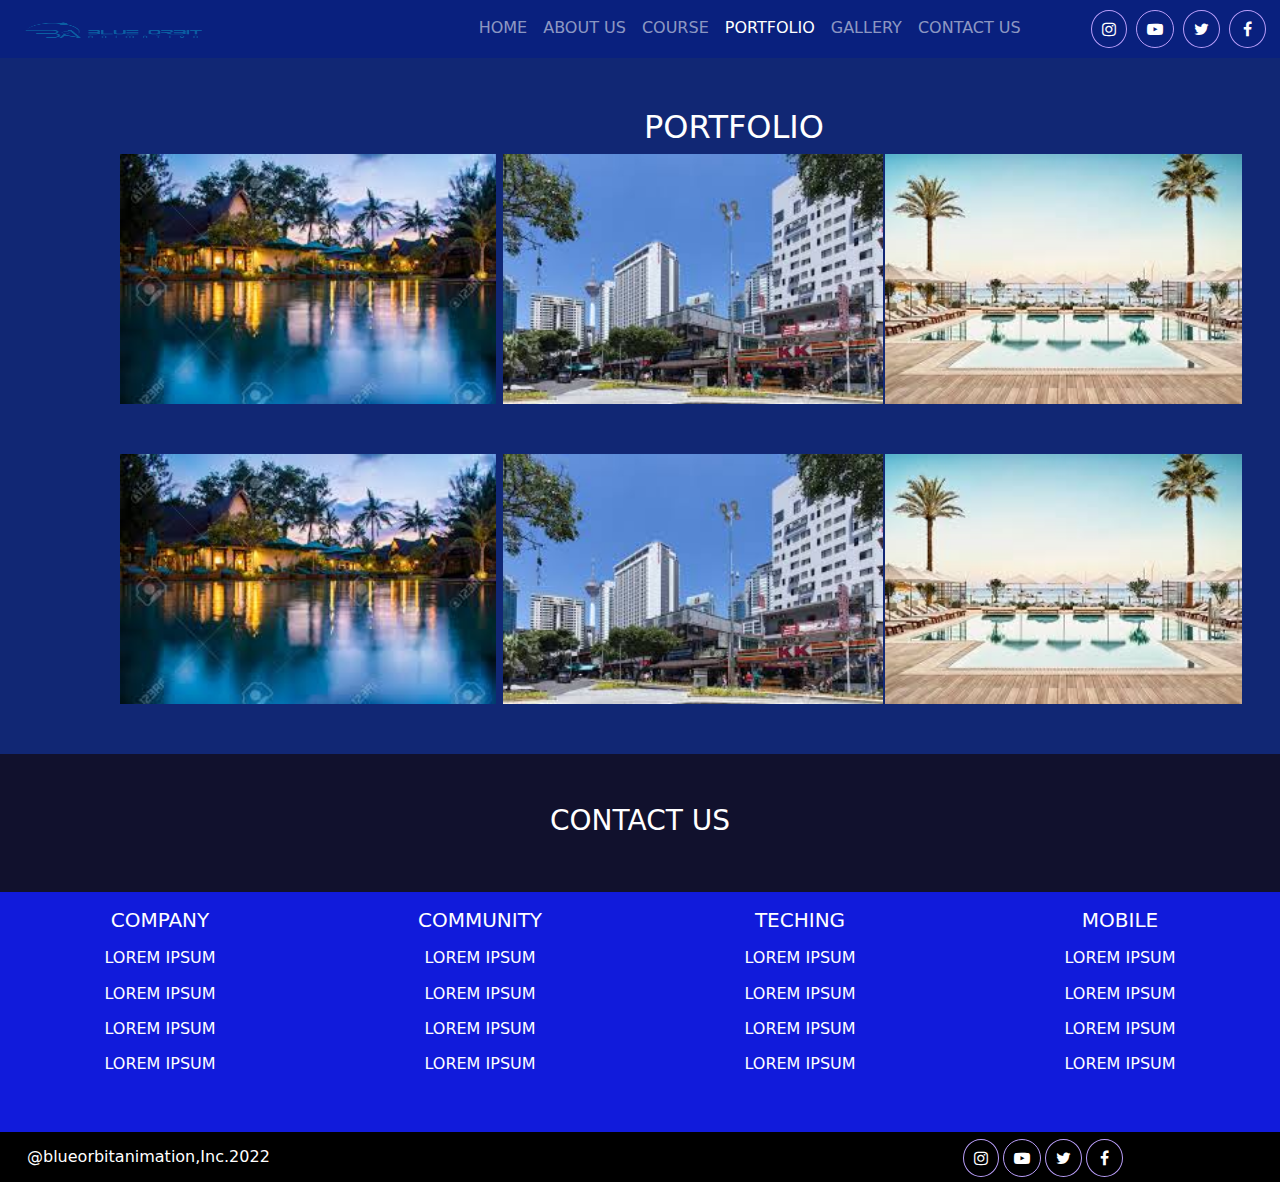
<file: portfolio.html>
<!DOCTYPE html>
<html lang="en">

    <head>
        <meta charset="UTF-8">
        <meta http-equiv="X-UA-Compatible" content="IE=edge">
        <meta name="viewport" content="width=device-width, initial-scale=1.0">
        <title>BlueOrbit</title>
        <link rel="stylesheet" href="css/bootstrap.min.css">
        <link rel="stylesheet" href="https://cdnjs.cloudflare.com/ajax/libs/font-awesome/4.7.0/css/font-awesome.min.css">
        <link rel="icon" href="img/logo.png">
        <link rel="stylesheet" href="css/style.css">
    </head>
     
    <body>
        <!-- ===============================START MENU======================================= -->
        <nav class="navbar navbar-expand-lg navbar-dark">
            <!-- navbar navbar-dark bg-dark -->
            <div class="container-fluid">
                <a class="navbar-brand" ><img src="img/LOGO-LANDSCAPE.png" alt="" style="z-index: 1; height:30px; width:200px;"></a>
                <button class="navbar-toggler ms-auto" type="button" data-bs-toggle="collapse"
                    data-bs-target="#navbarSupportedContent" aria-controls="navbarSupportedContent" aria-expanded="false"
                    aria-label="Toggle navigation">
                    <span class="navbar-toggler-icon "></span>
                </button>
                <div class="collapse navbar-collapse" id="navbarSupportedContent">
                    <ul class="navbar-nav ms-auto">
                        <li class="nav-item">
                            <a class="nav-link" aria-current="page" href="index.html">HOME</a>
                        </li>
                        <li class="nav-item">
                            <a class="nav-link" aria-current="page" href="About.html">ABOUT US </a>
                        </li>
                        <li class="nav-item">
                            <a class="nav-link" aria-current="page" href="#">COURSE </a>
                        </li>
                        <li class="nav-item">
                            <a class="nav-link active" aria-current="page" href="portfolio.html">PORTFOLIO</a>
                        </li>
                        <li class="nav-item">
                            <a class="nav-link" aria-current="page" href="Gallery.html">GALLERY</a>
                        </li>
                        <li class="nav-item">
                            <a class="nav-link" aria-current="page" href="contactus.html">CONTACT US</a>
                        </li>
                        <i class="bi bi-vr"></i>
                    </ul>
                </div>
                <div class="center">
                    <i class="fa fa-instagram"></i>
                    <i class="fa fa-youtube-play"></i>
                    <i class="fa fa-twitter"></i>
                    <i class="fa fa-facebook"></i>
                </div>
            </div>
        </nav>
    <!-- ======================================END MENU=========================================== -->
    <div class="container-fluid">
        <div class="row">
            <div class="col-sm-12" style="padding-left: 120px;background-color: #112774;">
                <h2 style="color: white;margin-left: 80px;margin-top: 50px; text-align: center;margin-top: 50px;">PORTFOLIO</h2>
                <div class="col-sm-4" style="height: 300px;float: left;">
                    <img src="img/images (5).jpg" style="height: 250px;float: left;">
                </div>
                <div class="col-sm-4" style="height: 300px;float: left;">
                    <img src="img/images (3).jpg" style="height: 250px;float: left;">
                </div>
                <div class="col-sm-4" style="height: 300px;float: left;">
                    <img src="img/images (2).jpg" style="height: 250px;float: left;">
                </div>
            </div>
        </div>
        <div class="row">
            <div class="col-sm-12" style="padding-left: 120px;background-color: #112774;">
                <!-- <h2 style="color: white;margin-left: 80px;margin-top: 50px; text-align: center;margin-top: 50px;">PORTFOLIO</h2> -->
                <div class="col-sm-4" style="height: 300px;float: left;">
                    <img src="img/images (5).jpg" style="height: 250px;margin-right: 20px;">
                </div>
                <div class="col-sm-4" style="height: 300px;float: left;">
                    <img src="img/images (3).jpg" style="height: 250px;margin-right: 20px;;">
                </div>
                <div class="col-sm-4" style="height: 300px;float: left;">
                    <img src="img/images (2).jpg" style="height: 250px;margin-right: 20px;">
                </div>
            </div>
        </div>
          <!-- ==========================contact us================= -->
    <div class="row">
        <div class="col-sm-12" style="background-color: #11112d; width: 100%;padding: 0%; height: 50%;">
            <h3 id="Gah3">CONTACT US</h3>
            <div class="col-sm-3" id="contact">
                <h5 class="conh5">COMPANY</h5>
                <h6 class="contactush6">LOREM IPSUM</h6>
                <h6 class="contactush6">LOREM IPSUM</h6>
                <h6 class="contactush6">LOREM IPSUM</h6>
                <h6 class="contactush6">LOREM IPSUM</h6>
            </div>
            <div class="col-sm-3" id="contact">
                <h5 class="conh5">COMMUNITY</h5>
                <h6 class="contactush6">LOREM IPSUM</h6>
                <h6 class="contactush6">LOREM IPSUM</h6>
                <h6 class="contactush6">LOREM IPSUM</h6>
                <h6 class="contactush6">LOREM IPSUM</h6>
            </div>
            <div class="col-sm-3" id="contact">
                <h5 class="conh5">TECHING</h5>
                <h6 class="contactush6">LOREM IPSUM</h6>
                <h6 class="contactush6">LOREM IPSUM</h6>
                <h6 class="contactush6">LOREM IPSUM</h6>
                <h6 class="contactush6">LOREM IPSUM</h6>
            </div>
            <div class="col-sm-3" id="contact">
                <h5 class="conh5">MOBILE</h5>
                <h6 class="contactush6">LOREM IPSUM</h6>
                <h6 class="contactush6">LOREM IPSUM</h6>
                <h6 class="contactush6">LOREM IPSUM</h6>
                <h6 class="contactush6">LOREM IPSUM</h6>
            </div>
        </div>
    </div>
    <!-- ======================end contact us======================= -->
    <!-- ========================start footer==================== -->
    <div class="row">
        <div class="col-sm-12" style="background-color: black;">
            <div class="col-sm-3" id="gmail">
                <h2 style="font-size: 1rem;padding: 15px;color: white;">@blueorbitanimation,Inc.2022</h2>
            </div>
            <div class="col-sm-6" style=" height: 50px;float: left;">
                <!-- <h2>drfgtyhu</h2> -->
            </div>
            <div class="col-sm-3" id="ficon">
                <i class="fa fa-instagram" style="float: left;"></i>
                <i class="fa fa-youtube-play" style="float: left;"></i>
                <i class="fa fa-twitter" style="float: left;"></i>
                <i class="fa fa-facebook" style="float: left;"></i>
            </div>
        </div>
    </div>
    <!-- ==========================end footer============================== -->
      <script src="bootstrap.min.js"></script>
</body>
</html>
</file>
<file: css/style.css>
/* ---------------------START MENU----------------- */

ul {
    margin-right: 60px;
}

ul a:hover {
    transform: scale(1.1);
    transition: 0.5s linear;
}

ul a::after {
    display: block;
    content: '';
    width: 0;
    height: 2px;
    background-color: rgb(247, 241, 241);
    transition: 0.5s;
}

ul a:hover::after {
    transition: .5s;
    width: 100%;
}

a i {
    transition: 0.5s linear;
}

.fa {
    border: .5px solid hsl(258, 90%, 80%);
    border-radius: 50%;
    padding: 10px;
    margin: 0 2px;
    color: white;
    transition: all .5s linear;
}

.fa:hover {
    transform: scale(1.1);
    background-color: white;
    transition: all .5s linear;
    box-shadow: 0 0 10px 4px #09207ea8 inset;
    border: none;
}

.fa-facebook {
    padding: 10px 13px;
}

.fa-facebook:hover {
    color: #161aeb;
}

.fa-instagram:hover {
    color: hsl(331, 86%, 50%);
}

.fa-youtube-play:hover {
    color: red;
}

.fa-twitter:hover {
    color: hsl(201, 53%, 78%);
}


/* -------------------END MENU----------------- */


/* ---------------------SECOND PART----------- */

#secondimg {
    height: 650px;
    margin-left: 730px;
    margin-top: -50px;
}

.ptxt1 {
    position: absolute;
    bottom: 400px;
    left: 180px;
    /* right: 30px; */
    color: white;
}

.ptxt2 {
    position: absolute;
    bottom: 360px;
    left: 180px;
    /* right: 30px; */
    color: white;
}

.ptxt3 {
    position: absolute;
    bottom: 320px;
    left: 180px;
    /* right: 30px; */
    color: white;
}

.ptxt4 {
    position: absolute;
    bottom: 280px;
    left: 180px;
    /* right: 30px; */
    color: white;
}

#btn {
    color: rgb(233, 229, 229);
    border-radius: 10px;
    background-color: #161aeb;
    position: absolute;
    bottom: 200px;
    left: 230px;
    padding: 10px;
    font-weight: 600;
}

#btn:hover {
    box-shadow: 2px 2px 5px 5px white;
}


/* ---------------END SECOND PART------------- */


/* ---------------------------------------- */

nav {
    background-color: #09207e;
}


/* --------------------------------------------- */


/* -----------------START ABOUT------------- */

.about {
    background-image: linear-gradient(to bottom left, #04020f, #19193a, #040b45 60%, #162f93 40%)
}

.about p {
    color: white;
    /* margin-right: 500px; */
    margin-left: 500px;
    position: absolute;
    bottom: -350px;
    left: 180px;
    right: 30px;
}

.about h2 {
    color: white;
    position: absolute;
    bottom: -170px;
    left: 700px;
}


/* ---------------END ABOUT------------------- */

#port1 {
    margin: auto;
    background-color: #112774;
}

#port2 {
    margin: auto;
    background-color: #112774;
}

#port3 {
    margin: auto;
    background-color: #112774;
}

#jet {
    height: 400px;
    width: 650px;
    /* padding:0px 0px 90px 0px; */
    transform: skew(35deg);
    /* margin-right: 100px; */
}

.newletter {
    background-image: linear-gradient(to bottom right, #040108, #02062c 60%, #080e5b 40%);
    height: 600px;
}

#course {
    color: white;
    margin-left: 80px;
    margin-top: 50px;
}

.clh5 {
    color: white;
    text-align: center;
}


/* --------------START PORTFOLIO------------ */


/* -------------------END PORTFOLIO-------------- */


/* ----------------START COURS--------- */


/* -----------START GALLERY----------------- */

.row1 {
    min-height: 250px;
    width: 100%;
    margin-top: 20px;
    margin-left: 10px
}

#Gah2 {
    text-align: center;
    color: white;
    height: 50px;
    width: auto;
    padding: 5px;
    background-color: #161aeb;
}

.img {
    height: 250px;
    width: 300px;
}


/* .img :hover{
    box-shadow: 2px 2px 5px 5px inset white;
} */


/* ------------END GALLERY--------------------- */


/* ---------start contact us-------------- */

#contact {
    background-color: #111bdb;
    float: left;
    height: 15rem;
    text-align: center;
}

#Gah3 {
    text-align: center;
    height: 5rem;
    width: auto;
    margin-top: 50px;
    color: white;
    /* background-color: #11112d; */
}

.contactush6 {
    margin-top: 1rem;
    color: white;
    width: 100%;
}

.conh5 {
    margin-top: 1rem;
    color: white;
}

input {
    /* margin: 10px; */
    padding: 10px;
}


/* --------end contact us------------ */


/* ------------start footer------ */

#footer {
    background-color: black;
    height: 4rem;
    width: 100%;
    padding: 20px;
    color: white;
    font-size: 1rem;
}

#gmail {
    height: 50px;
    float: left;
}

#ficon {
    height: 50px;
    float: left;
    padding: 7px;
}

#magic {
    background: #000 url("../img/un.gif") no-repeat center;
    z-index: 1;
    background-size: cover;
    position: fixed;
    width: 100%;
    height: 100vh;
}


/* ------------end footer--------------- */
</file>
